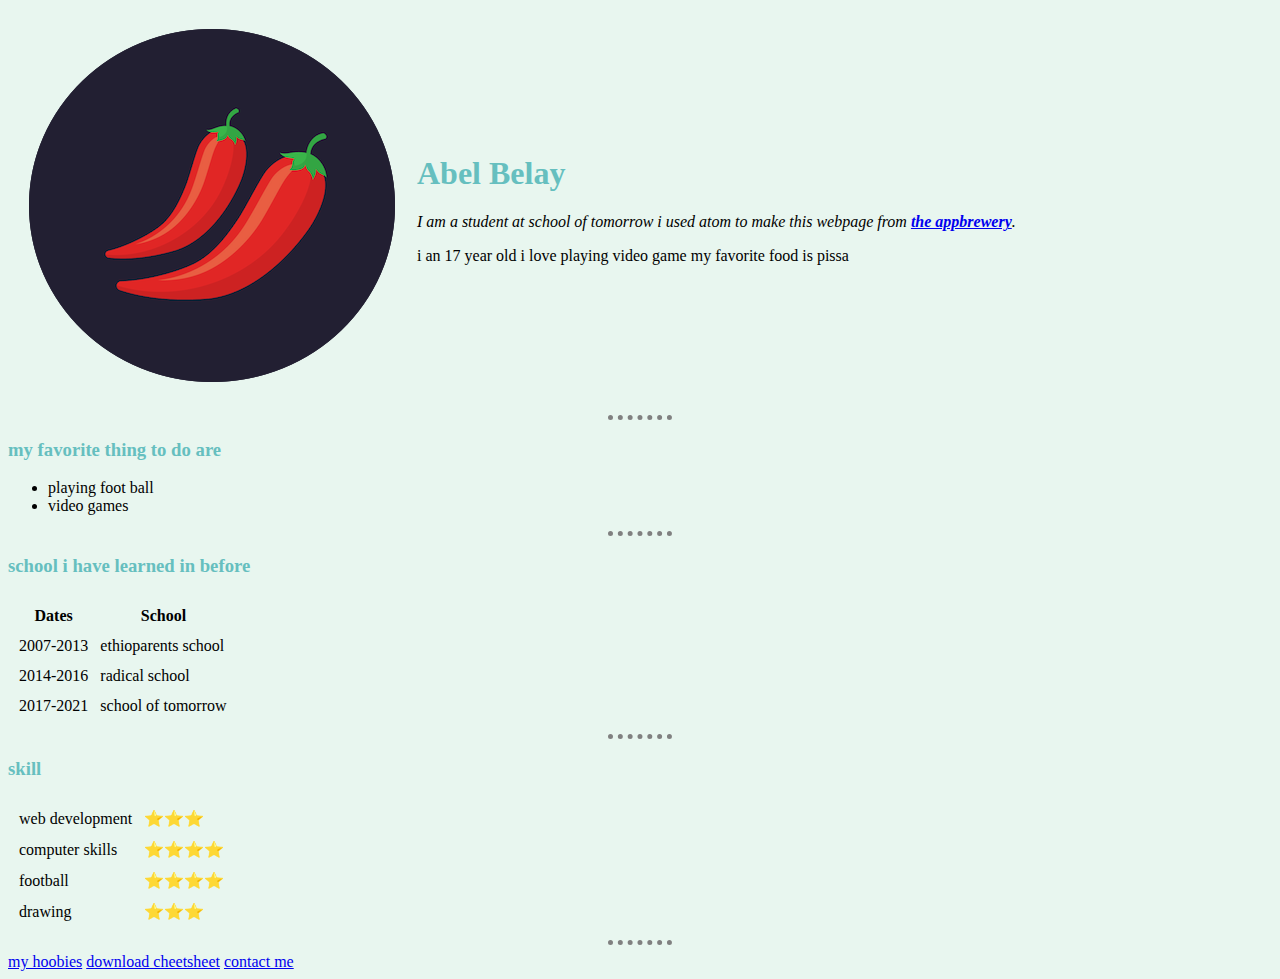
<file: html-personal website/index.html>
<!DOCTYPE html>
<html>
  <head>
    <meta charset="utf-8">
    <title>abel's website</title>

    <link rel="stylesheet" href="css/styles.css">
  </head>

  <body>
    <table cellspacing="20">
      <tr>
        <td>  <img src="images/chillies.png" alt="Abel's profile"></td>
<td><h1>Abel Belay</h1>
<p> <em>I am a student at school of tomorrow i used atom to make this webpage from <strong><a href="https:www.appbrewery.co/">the appbrewery</a></strong>.</em> </p>
<p>i an 17 year old i love playing video game my favorite food is pissa</p></td>
      </tr>
    </table>


<hr>
<h3>my favorite thing to do are </h3>
<ul>
<li> playing foot ball</li>
<li>video games</li>
</ul>
<hr>
<h3>school i have learned in before </h3>
<table cellspacing="10">
<thead>
  <tr>
    <th>Dates</th>
    <th>School</th>
  </tr>
</thead>
<tbody>
  <tr>
<td>2007-2013</td>
<td>ethioparents school</td>
</tr>
<tr>
<td>2014-2016 </td>
<td>radical school</td>
</tr>
<tr>
<td>2017-2021 </td>
<td>school of tomorrow</td>
</tr>
</tbody>
  </table>
  <hr>
<h3>skill</h3>
<table cellspacing="10">
  <tr>
    <td>web development</td>
  <td>⭐️⭐️⭐️</td>
  </tr>
  <tr>
    <td>computer skills</td>
    <td>⭐️⭐️⭐️⭐️</td>
  </tr>
  <tr>
    <td>football</td>
    <td>⭐️⭐️⭐️⭐️</td>
  </tr>
  <tr>
    <td>drawing</td>
    <td>⭐️⭐️⭐️</td>
  </tr>
</table>
  <hr>
<a href=" hobbies.html">my hoobies</a>
<a href="https://web.stanford.edu/group/csp/cs21/htmlcheatsheet.pdf">download cheetsheet</a>
<a href="contact-me.html">contact me</a>
</body>
</html>
</file>
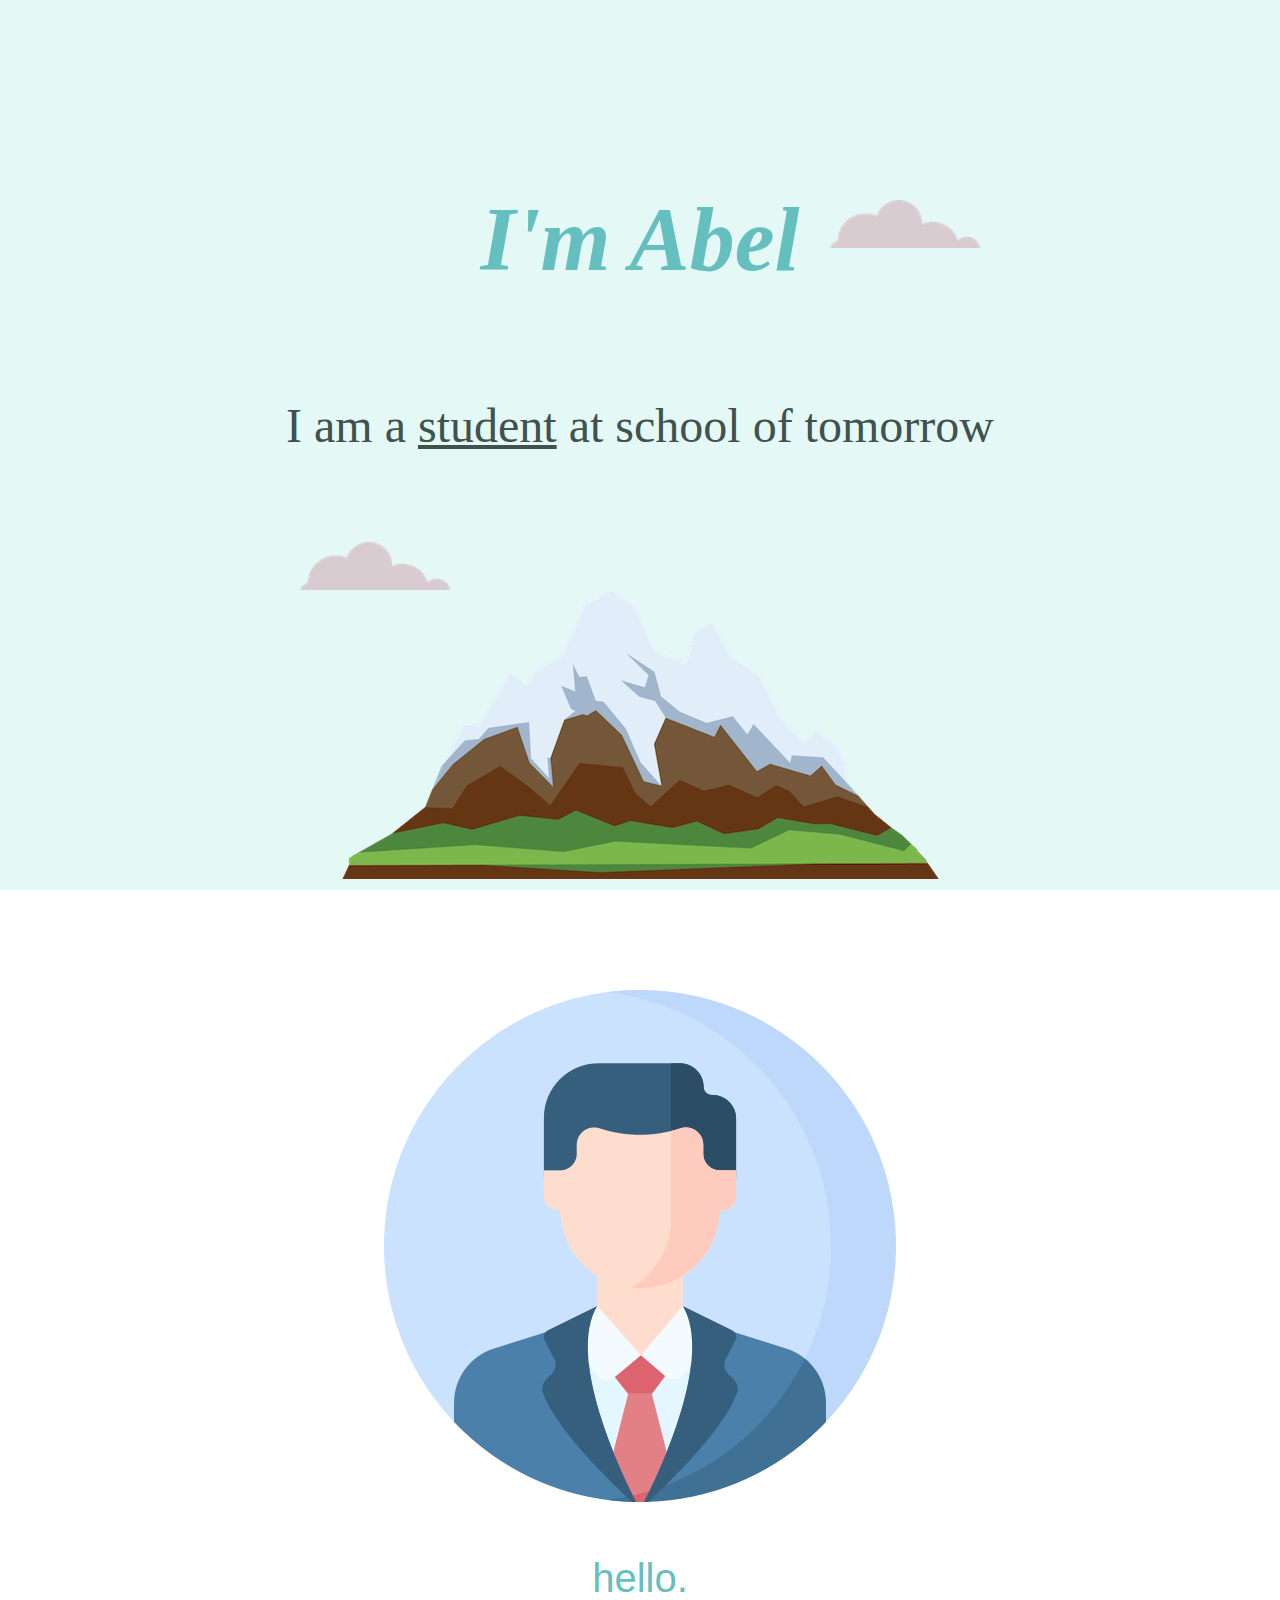
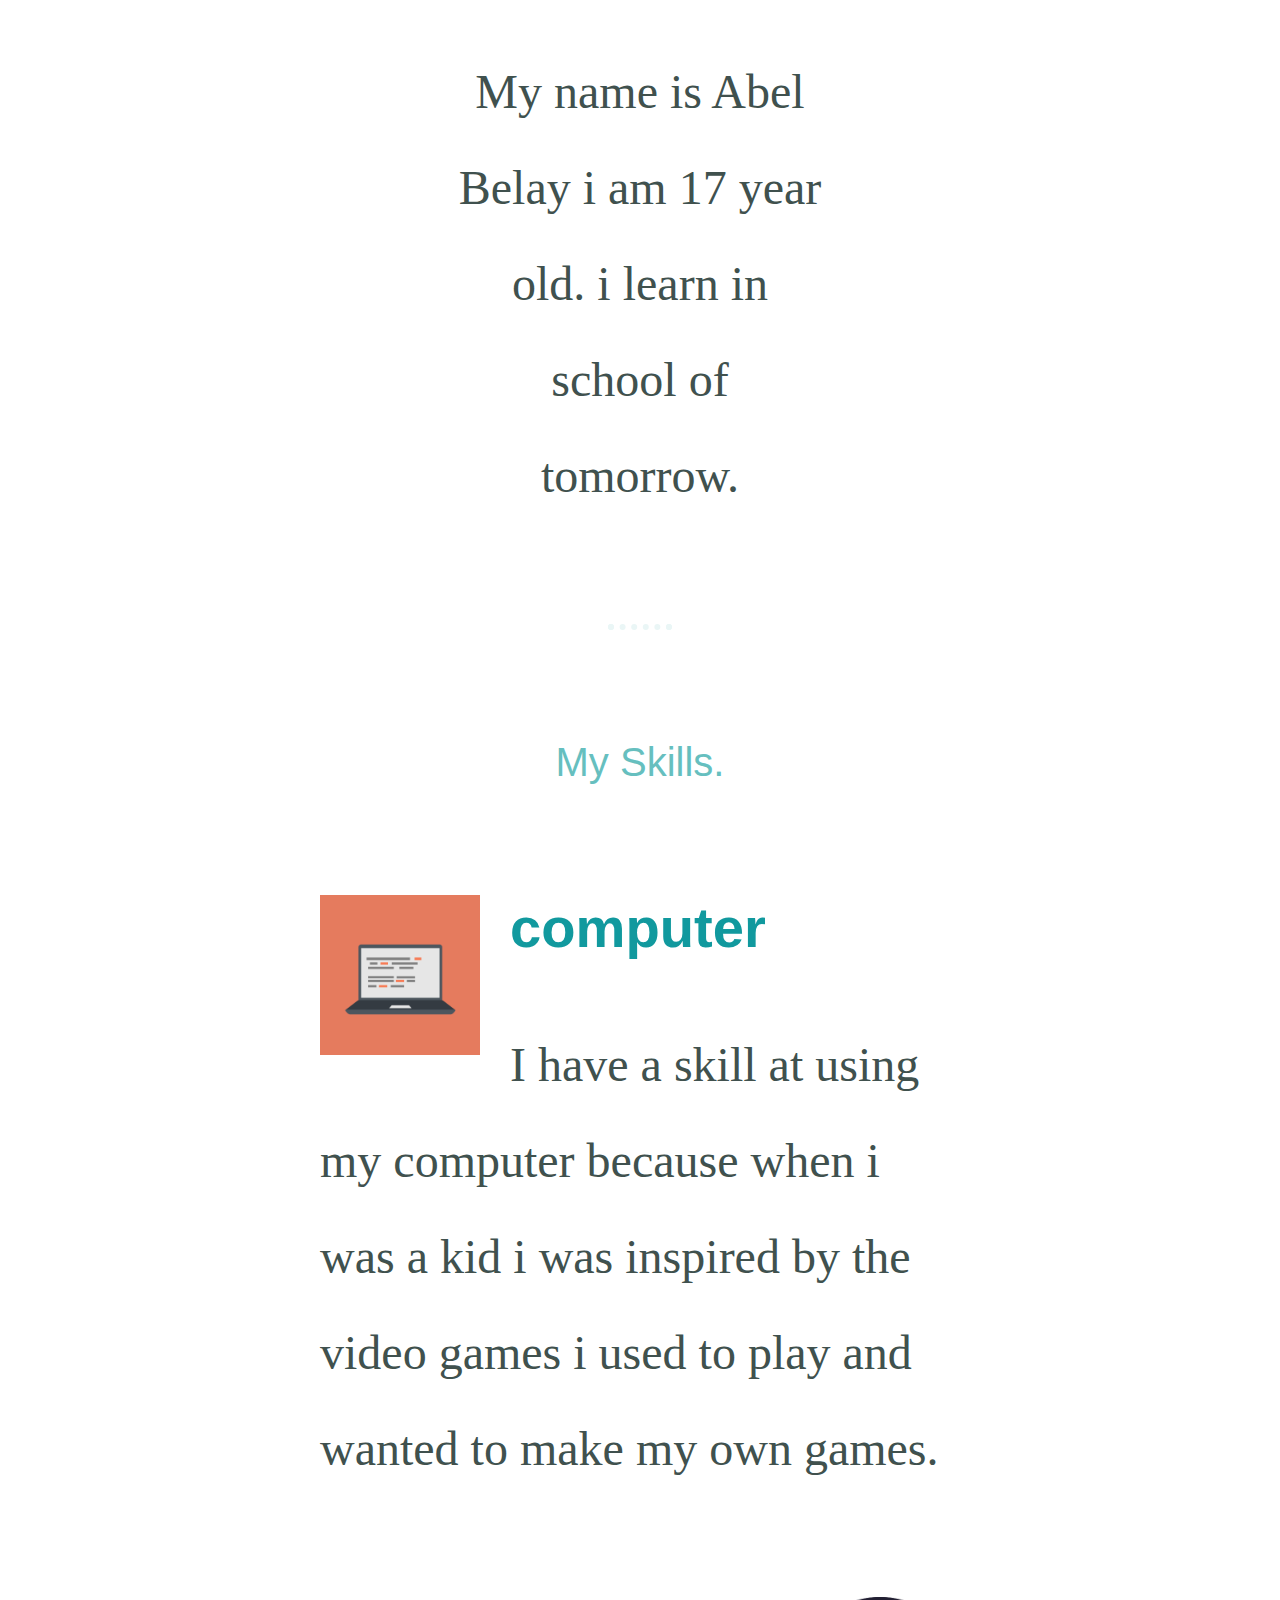
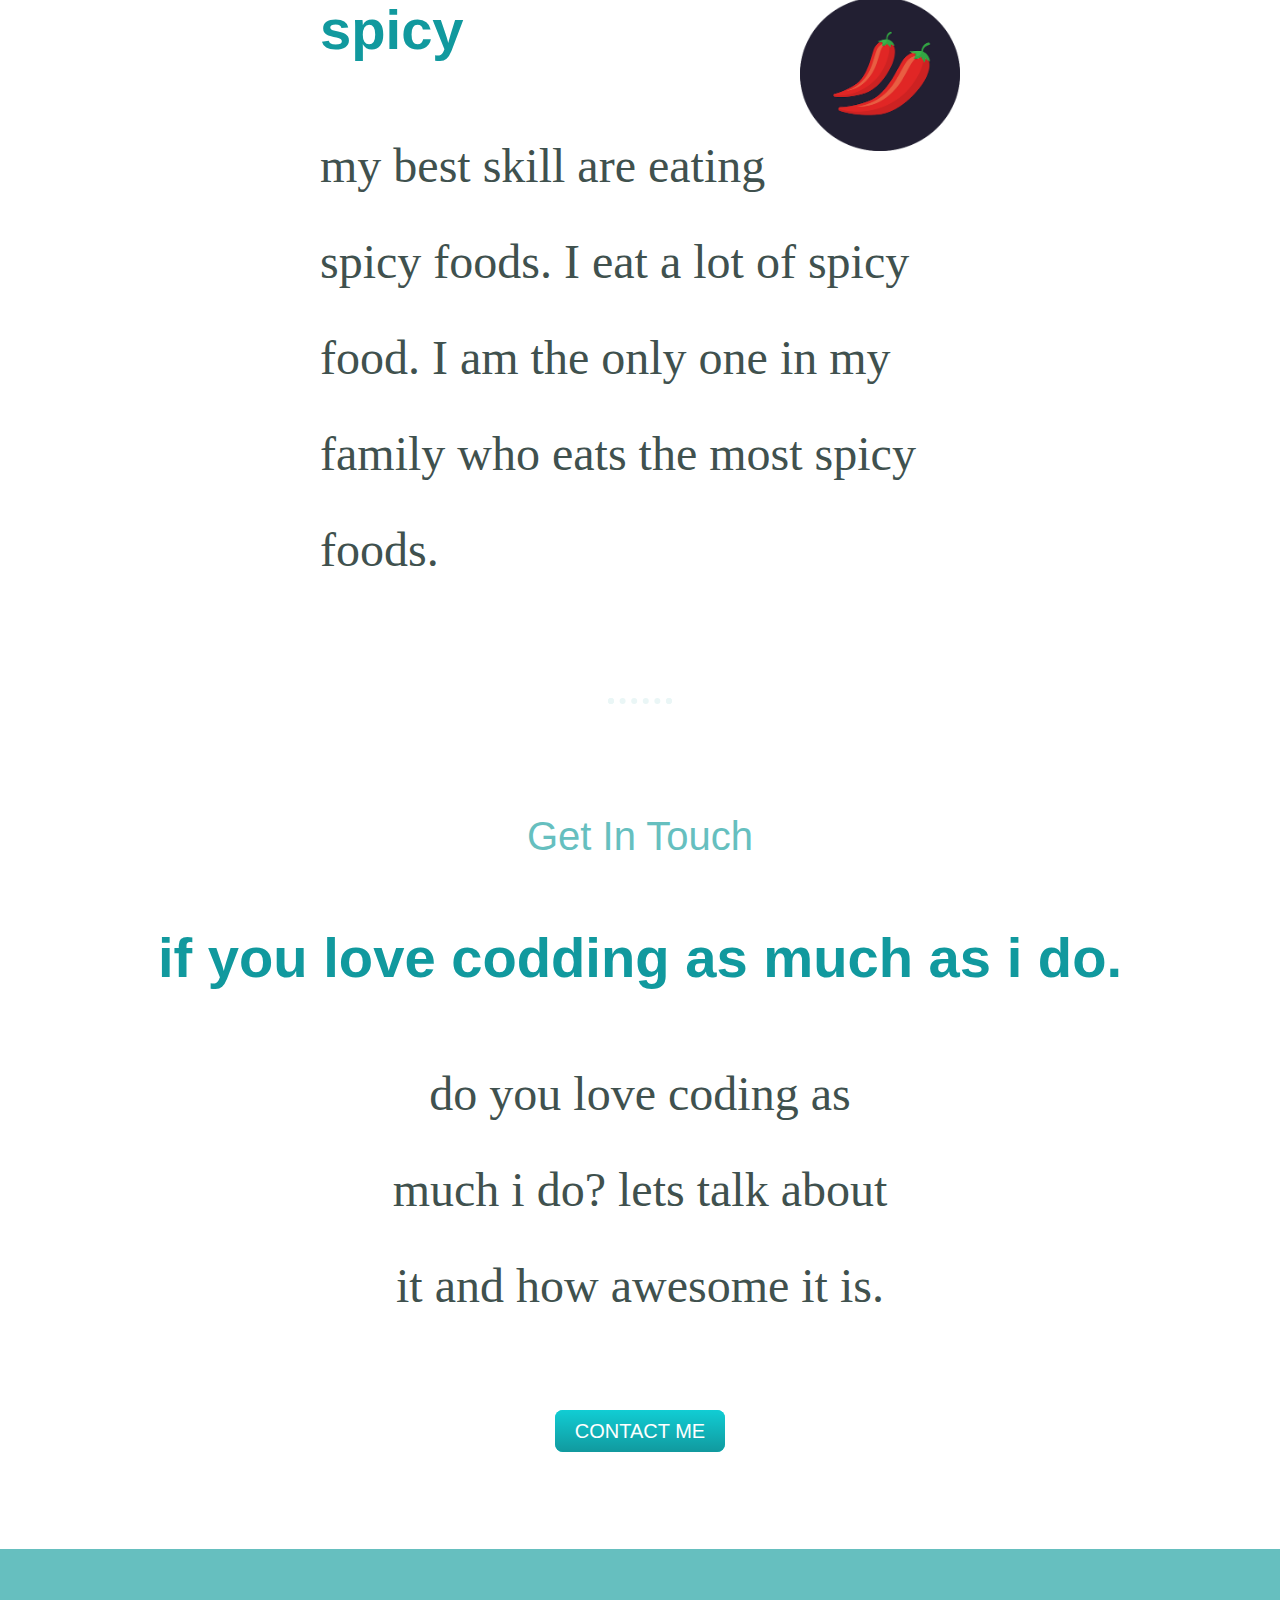
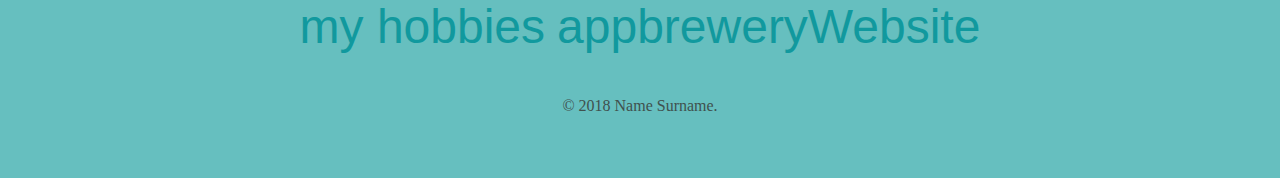
<file: html-personal website/css-my site/index.html>
<!DOCTYPE html>
<html>
  <head>
    <meta charset="utf-8">
    <title>Abel's Website</title>
    <link rel="stylesheet" href="css/styles.css">
  <link rel="icon" href="favicon.bmp">
  <link rel="stylesheet" href=">
  <link href="
<link href="https://fonts.googleapis.com/css2?family=Merriweather:wght@300&family=Montserrat:wght@100&family=Sacramento&display=swap" rel="stylesheet">
  </head>

    <body>
    <div class="top-container">
      <img  class="top-cloud"src="images/cloud.png" alt="cloud image">
     <h1><em>I'm Abel</em> </h1>
      <p>I am a <span  class="student"> student</span> at school of tomorrow</p>
      <img class="bottom-cloud" src="images/cloud.png" alt="cloud-img">
      <img src="images/mountain.png" alt="mountain-img">
    </div>
    <div class="middle-container">
      <div class="profile">
        <img src="images/profile.png" alt="">
        <h2>hello.</h2>
        <p class="intro">My name is Abel Belay i am 17 year old. i learn in school of tomorrow.</p>
      </div>
      <hr>
      <div class="skills">
        <h2>My Skills.</h2>
        <div class="skill-row">
          <img class="code-img" src="images/computer.png" alt="">
          <h3>computer</h3>
          <p>  I have a skill at using my computer because when i was a kid i was inspired by the video games i used to play and wanted to make my own games.</p>
        </div>
        <div class="skill-row">
          <img class="chilli-img" src="images/chillies.png" alt="">
          <h3>spicy</h3>
          <p>my best skill are eating spicy foods. I eat a lot of spicy food. I am the only one in my family who eats the most spicy foods. </p>
        </div>
      </div>
      <hr>
      <div class="contact-me">
        <h2>Get In Touch</h2>
        <h3>if you love codding as much as i do.</h3>
        <p class="contact-message">do you love coding as much i do? lets talk about it and how awesome it is.</p>
        <a class="btn" href="mailto:Abel.hagos03@email.com">CONTACT ME</a>
      </div>
    </div>


    <div class="bottom-container">
      <a href="file:///D:/web%20development/html-personal%20website/css-my%20site/hobbies.html">my hobbies</a>
      <a class="footer-link" href="https://www.appbrewery.co/"> appbreweryWebsite</a>
      <p class="copyright">© 2018 Name Surname.</p>
    </div>

  </body>
</html>
</file>
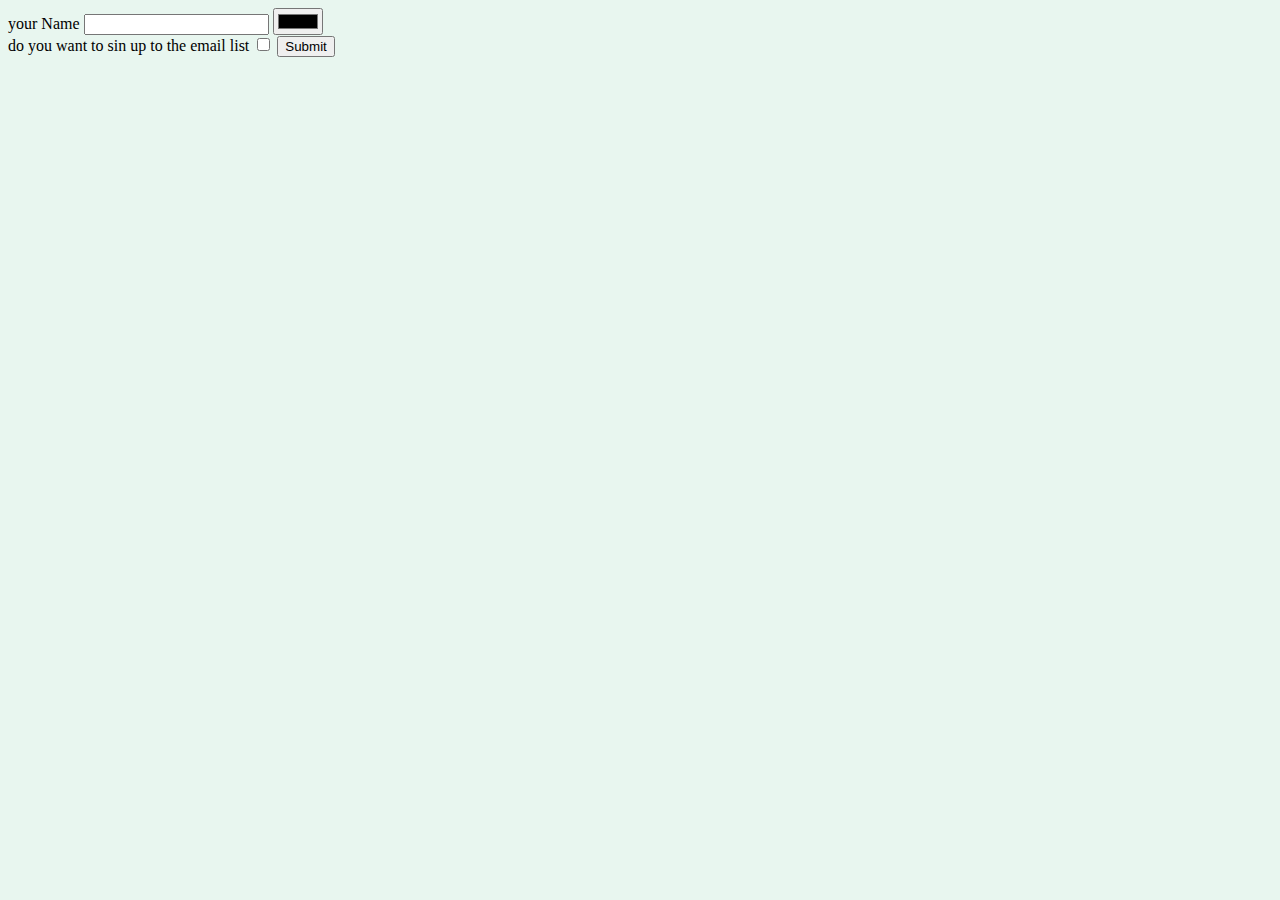
<file: html-personal website/contact-me.html>
<!DOCTYPE html>
<html>
  <head>
    <meta charset="utf-8">
    <title>contact me</title>
<link rel="stylesheet" href="css/styles.css">
  </head>
  <body style="background-color:#E8F6EF;>
    <h1>contact details</h1>
    <p>abel.hagos@gmail.com</p>
    <p>0923119043</p>


    <form class="" action="index.html" method="post">
      <label>your Name</label>
<input type="text" name="" value="">
<input type="color" name="" value=""><br>
<label>do you want to sin up to the email list</label>
<input type="checkbox" name="" value="">
<input type="submit" name="">
    </form>
  </body>
</html>
</file>
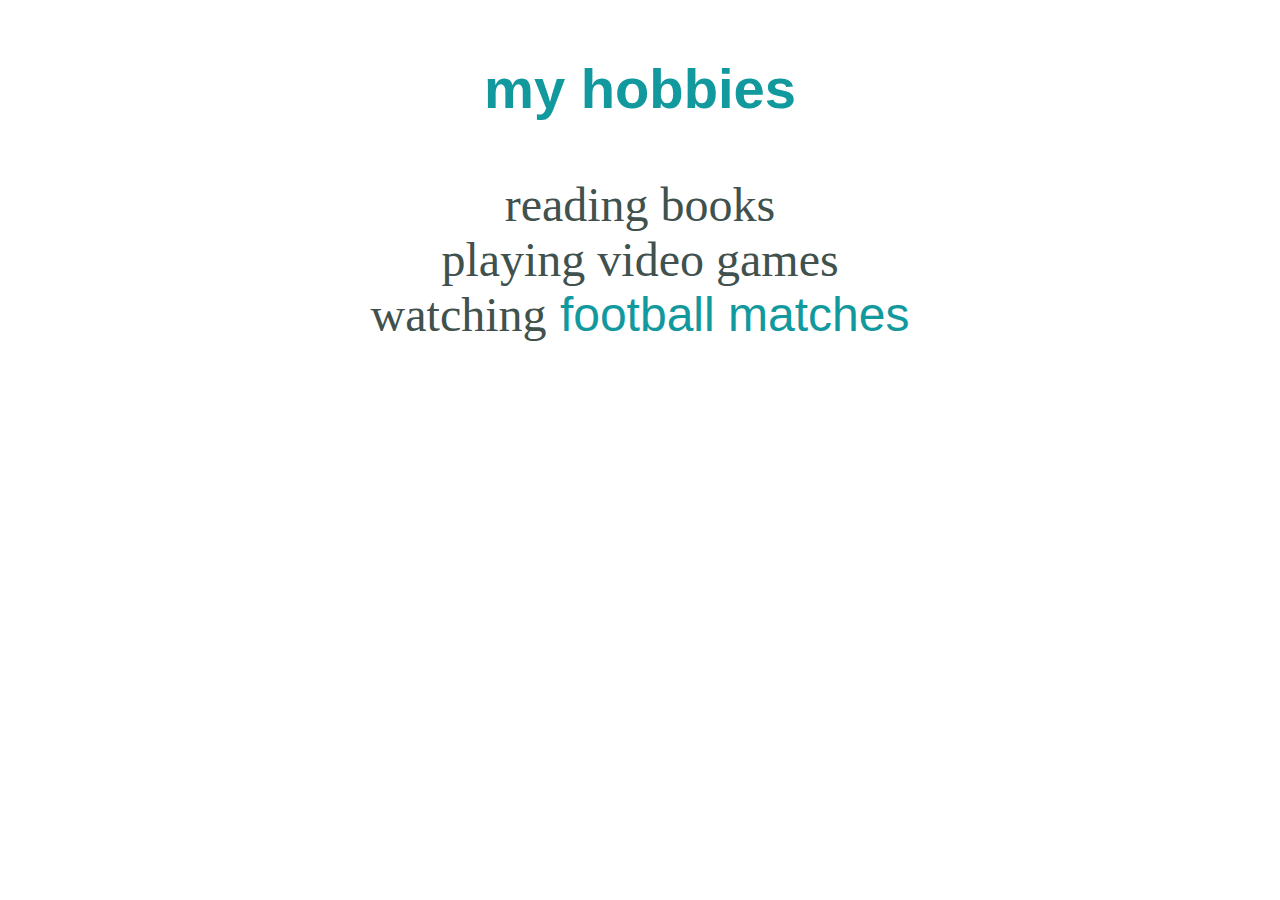
<file: html-personal website/css-my site/hobbies.html>
<!DOCTYPE html>
<html>
  <head>
    <meta charset="utf-8">
    <title>my Hobbies</title>
    <link rel="stylesheet" href="css/styles.css">
  </head>
  <body>
    <h3>my hobbies</h3>
      
      <li>reading books</li>
      <li>playing video games</li>
      <li>watching<a href="https://www.youtube.com/watch?v=xSsiS304iY8"> football matches</a></li>

  </body>
</html>
</file>
<file: html-personal website/css/styles.css>
body{
      background-color:#E8F6EF;
    }
    h1{
      color:#66BFBF;
    }
    h3{
      color:#66BFBF ;
    }

      hr {
        border-style: none;
        border-top-style:dotted;
        border-color:grey;
        border-width: 5px;
        width:5%;
      }
</file>
<file: html-personal website/css-my site/css/styles.css>
body{
  color: #40514E;
  margin: 0;
    text-align: center;
    font-family: 'Merriweather', serif;
font-size:300% ;
    ;
}
h1 {
  color: #66BFBF;
  font-size: 5.625rem;
  line-height: 2;
margin: 50px auto 0 auto ;
font-family: 'sacramento', cursive;

}
h2{
  color: #66BFBF;
  font-size: 2.5rem;
  font-family: 'Montserrat', sans-serif;
  font-weight:normal;
  padding: 10px;

}
h3{
    color: #11999E;
  font-family: 'Montserrat', sans-serif ;
}
p{
   line-height: 2 ;
}
hr{
  border: dotted #EAF6F6 6px;
  border-bottom:none;
  width:4%;
margin:100px auto;
}
a{
  color: #11999E;
  font-family:'Montserrat', sans-serif;
  text-decoration: none;
}
a:hover{
  color: #EAF6F6;
}

 .top-container{
   background-color: #E4F9F5;
   position: relative;
   padding-top: 100px;
 }
 .middle-container{
   margin: 100px 0;
   }
 .bottom-container{
   background-color: #66BFBF;
padding:50px 0 20px ;
}
 .skill-row {
   width:50%;
   margin: 100px auto 100px auto;
   text-align: left;

  }
.student{
   text-decoration: underline;
 }
 .intro{
   width: 30%;
   margin: auto;
 }
 .contact-message{
   width:40%;
   margin: 40px auto 60px;
 }
 .copyright{
   color: EAF6F6;
   font-size: 1rem;
   padding: 20px 0;
 }

 .top-cloud{
 position: absolute;
 right: 300px;
 top: 200px;
 }
.bottom-cloud{
position: absolute;
left: 300px;
bottom: 300px;
}
.code-img{
  width:25%;
  float: left;
  margin-right:30px;
}

.chilli-img{
  width: 25%;
  float: right;
  margin-left: 30px;
}

.btn {
  background: #11cdd4;
  background-image: -webkit-linear-gradient(top, #11cdd4, #11999e);
  background-image: -moz-linear-gradient(top, #11cdd4, #11999e);
  background-image: -ms-linear-gradient(top, #11cdd4, #11999e);
  background-image: -o-linear-gradient(top, #11cdd4, #11999e);
  background-image: linear-gradient(to bottom, #11cdd4, #11999e);
  -webkit-border-radius: 8;
  -moz-border-radius: 8;
  border-radius: 8px;
  font-family:'Montserrat', sans-serif;
  color: #ffffff;
  font-size: 20px;
  padding: 10px 20px 10px 20px;
  text-decoration: none;
}

.btn:hover {
  background: #30e3cb;
  background-image: -webkit-linear-gradient(top, #30e3cb, #2bc4ad);
  background-image: -moz-linear-gradient(top, #30e3cb, #2bc4ad);
  background-image: -ms-linear-gradient(top, #30e3cb, #2bc4ad);
  background-image: -o-linear-gradient(top, #30e3cb, #2bc4ad);
  background-image: linear-gradient(to bottom, #30e3cb, #2bc4ad);
  text-decoration: none;
</file>
